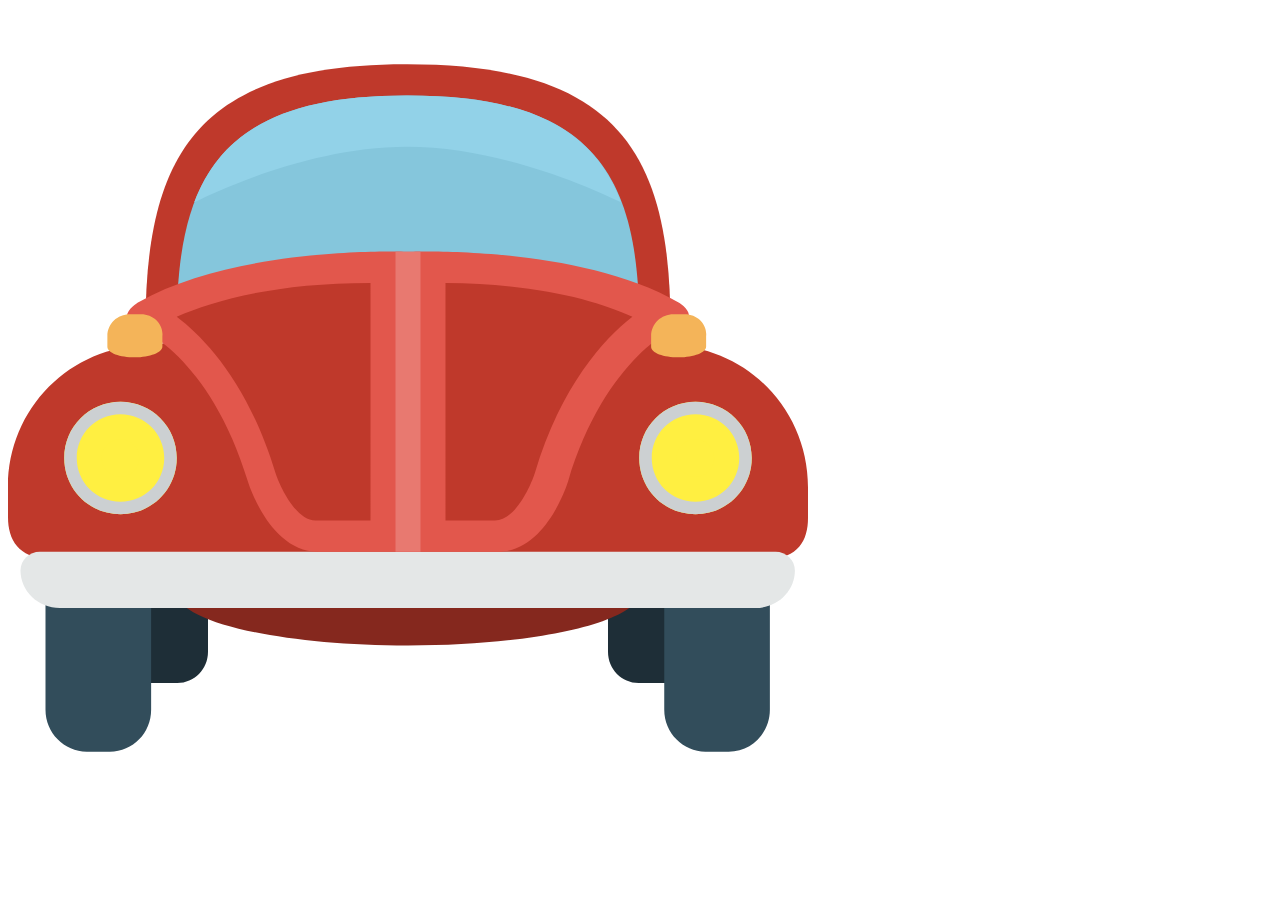
<file: project3/index.html>
<!DOCTYPE html>
<html lang="en">

<head>
    <meta charset="UTF-8">
    <meta http-equiv="X-UA-Compatible" content="IE=edge">
    <meta name="viewport" content="width=device-width, initial-scale=1.0">
    <title>Document</title>
</head>

<body>
    <img src="car (1).svg" alt="car" style="width: 800px;" />
</body>

</html>
</file>
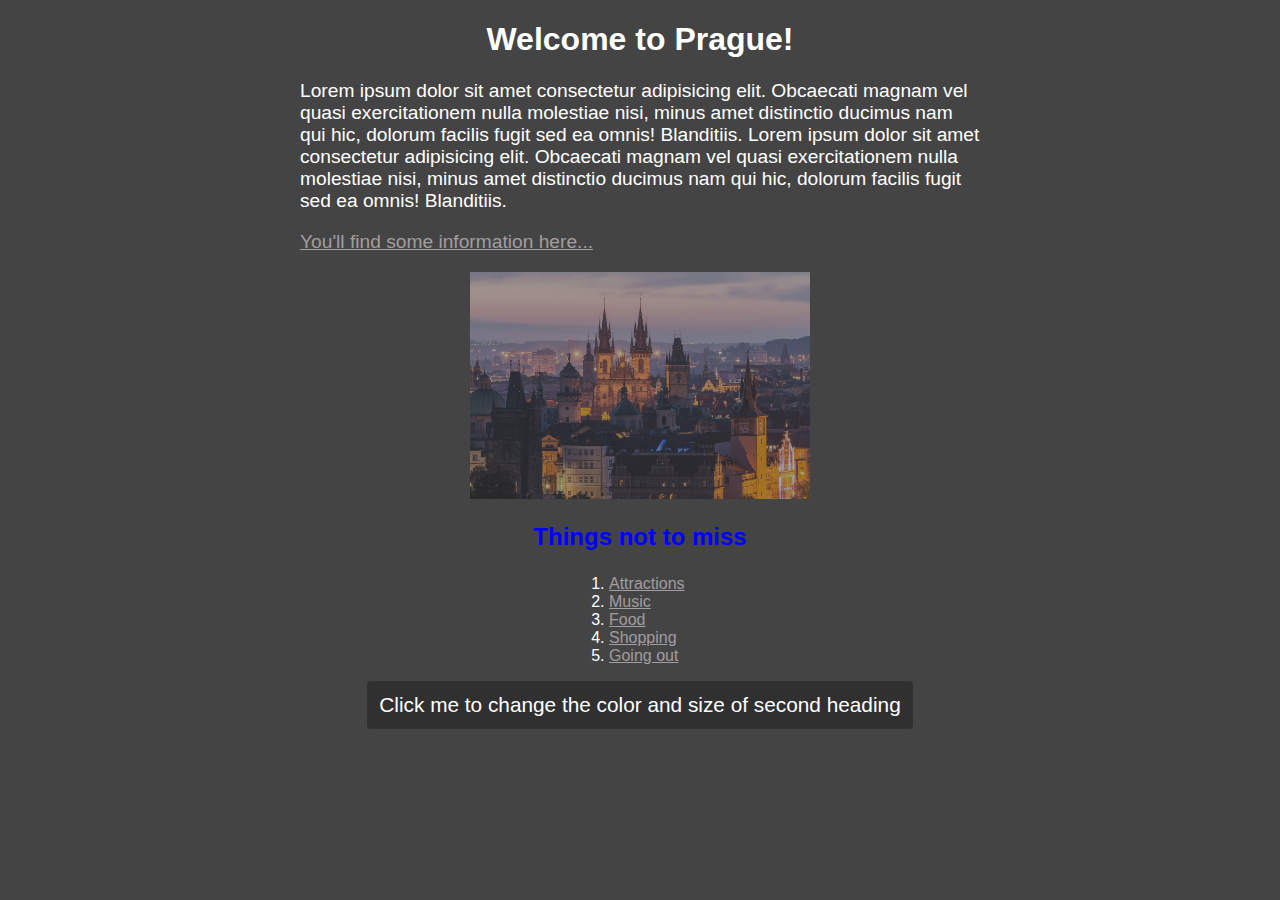
<file: project4/index.html>
<!DOCTYPE html>
<html lang="en">

<head>
    <meta charset="UTF-8">
    <meta http-equiv="X-UA-Compatible" content="IE=edge">
    <meta name="viewport" content="width=device-width, initial-scale=1.0">
    <title>Page about Prague</title>
    <link rel="stylesheet" href="css\style.css">
</head>

<body>
    <main>
        <h1>Welcome to Prague!</h1>
        <p>Lorem ipsum dolor sit amet consectetur adipisicing elit. Obcaecati magnam vel quasi exercitationem nulla
            molestiae nisi, minus amet distinctio ducimus nam qui hic, dolorum facilis fugit sed ea omnis! Blanditiis.
            Lorem ipsum dolor sit amet consectetur adipisicing elit. Obcaecati magnam vel quasi exercitationem nulla
            molestiae nisi, minus amet distinctio ducimus nam qui hic, dolorum facilis fugit sed ea omnis! Blanditiis.
        </p>
        <p><a href="https://www.praha.eu/jnp/en/index.html">You'll find some information here...</a></p>
        <img src="img\prague.jpg" alt="Prague at night">
        <h3 class="top-5__header">Things not to miss</h3>
        <ol class="top-5__list">
            <li><a href="#">Attractions</a></li>
            <li><a href="#">Music</a></li>
            <li><a href="#">Food</a></li>
            <li><a href="#">Shopping</a></li>
            <li><a href="#">Going out</a></li>
        </ol>
        <button id="theButton" class="findOutButton" type="button">Click me to change the color and size of second
            heading</button>
    </main>
    <script src="js/index.js"></script>
</body>

</html>
</file>
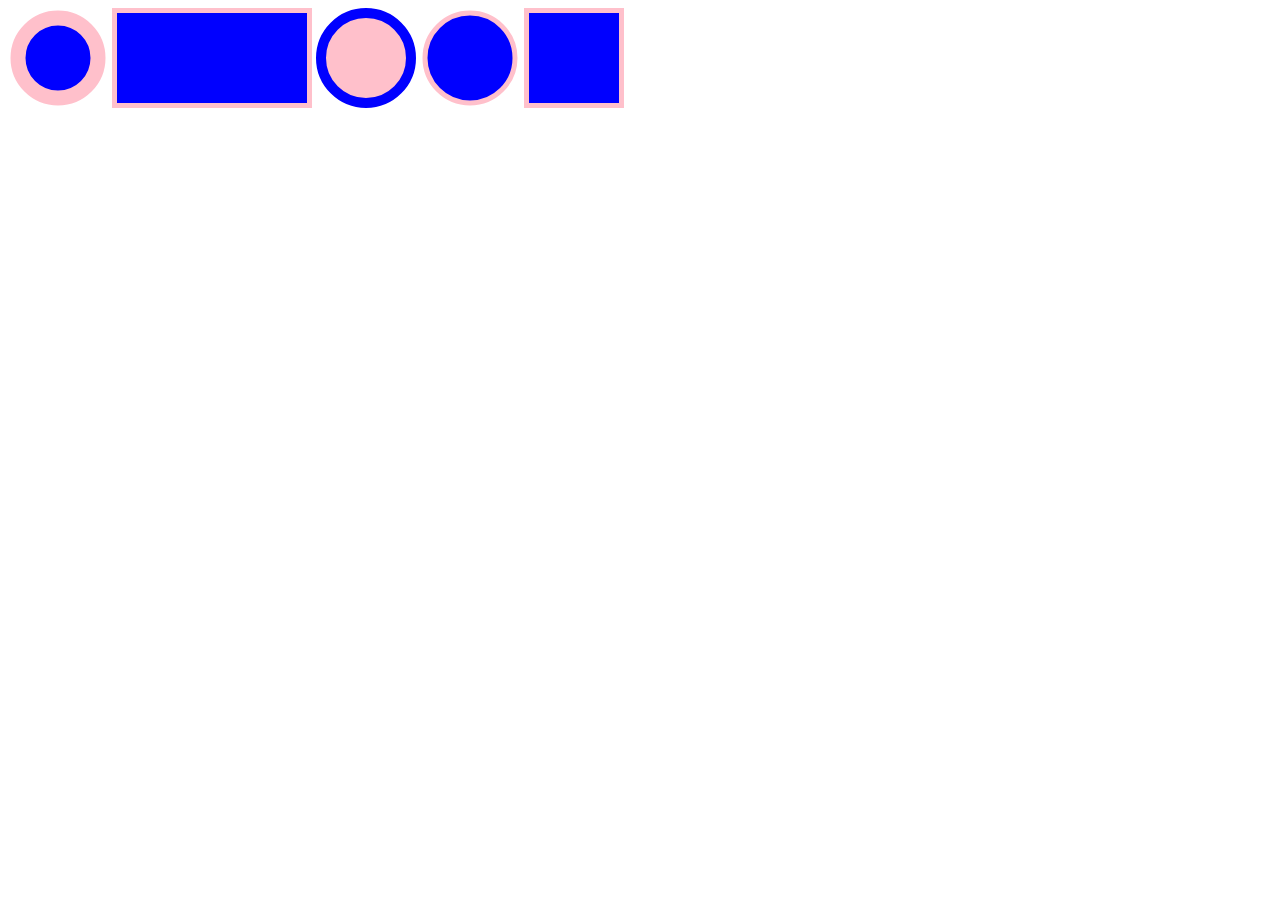
<file: project2/svg_download.html>
<!DOCTYPE html>
<html lang="en">

<head>
    <meta charset="UTF-8">
    <meta http-equiv="X-UA-Compatible" content="IE=edge">
    <meta name="viewport" content="width=device-width, initial-scale=1.0">
    <title>SVG Practice</title>
</head>

<body>
    <svg width="100" height="100">
        <circle cx="50" cy="50" r="40" stroke="pink" stroke-width="15" fill="blue" />
    </svg>

    <svg width="200" height="100">
        <rect width="200" height="100" style="fill:blue;stroke-width:10;stroke:pink" />
    </svg>

    <svg width="100" height="100">
        <circle cx="50" cy="50" r="45" stroke="blue" stroke-width="10" fill="pink" />
    </svg>

    <svg width="100" height="100">
        <circle cx="50" cy="50" r="45" stroke="pink" stroke-width="5" fill="blue" />
    </svg>

    <svg width="100" height="100">
        <rect width="100" height="100" style="fill:blue;stroke-width:10;stroke:pink" />
    </svg>

</body>

</html>
</file>
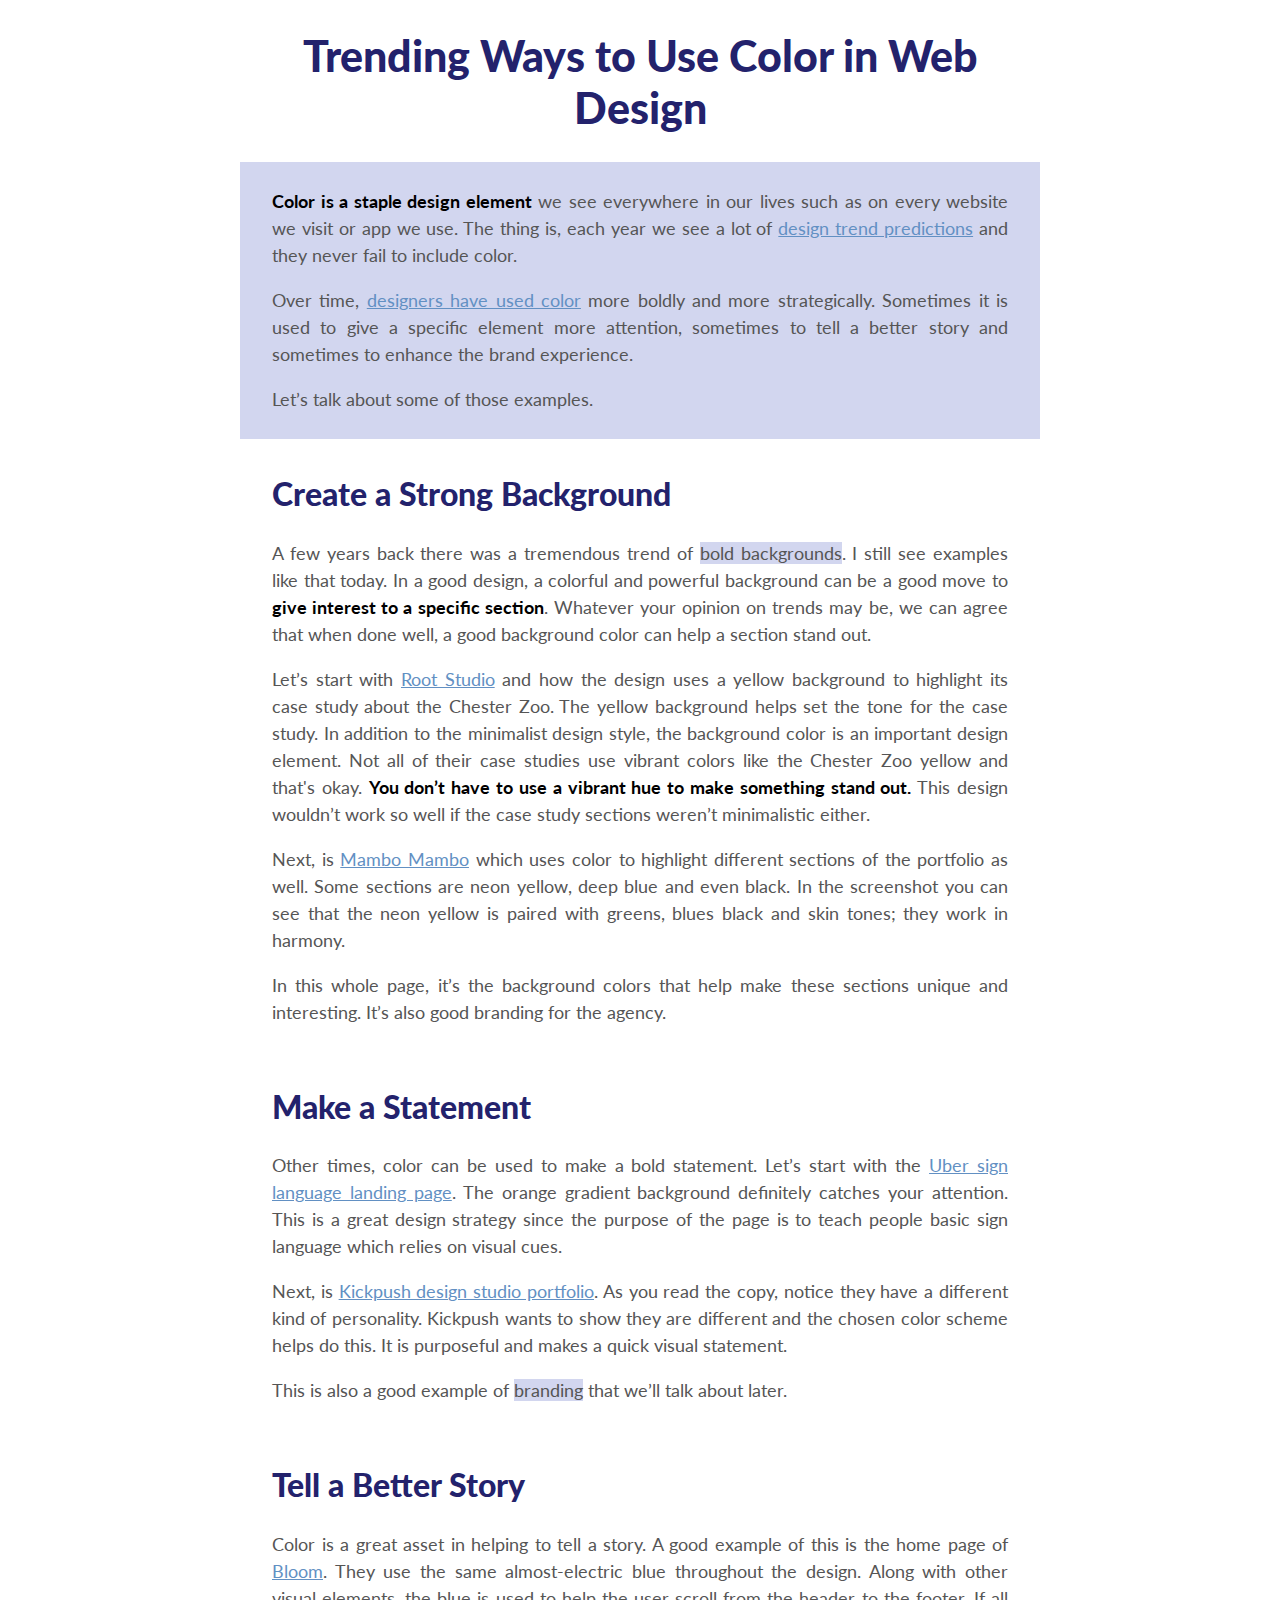
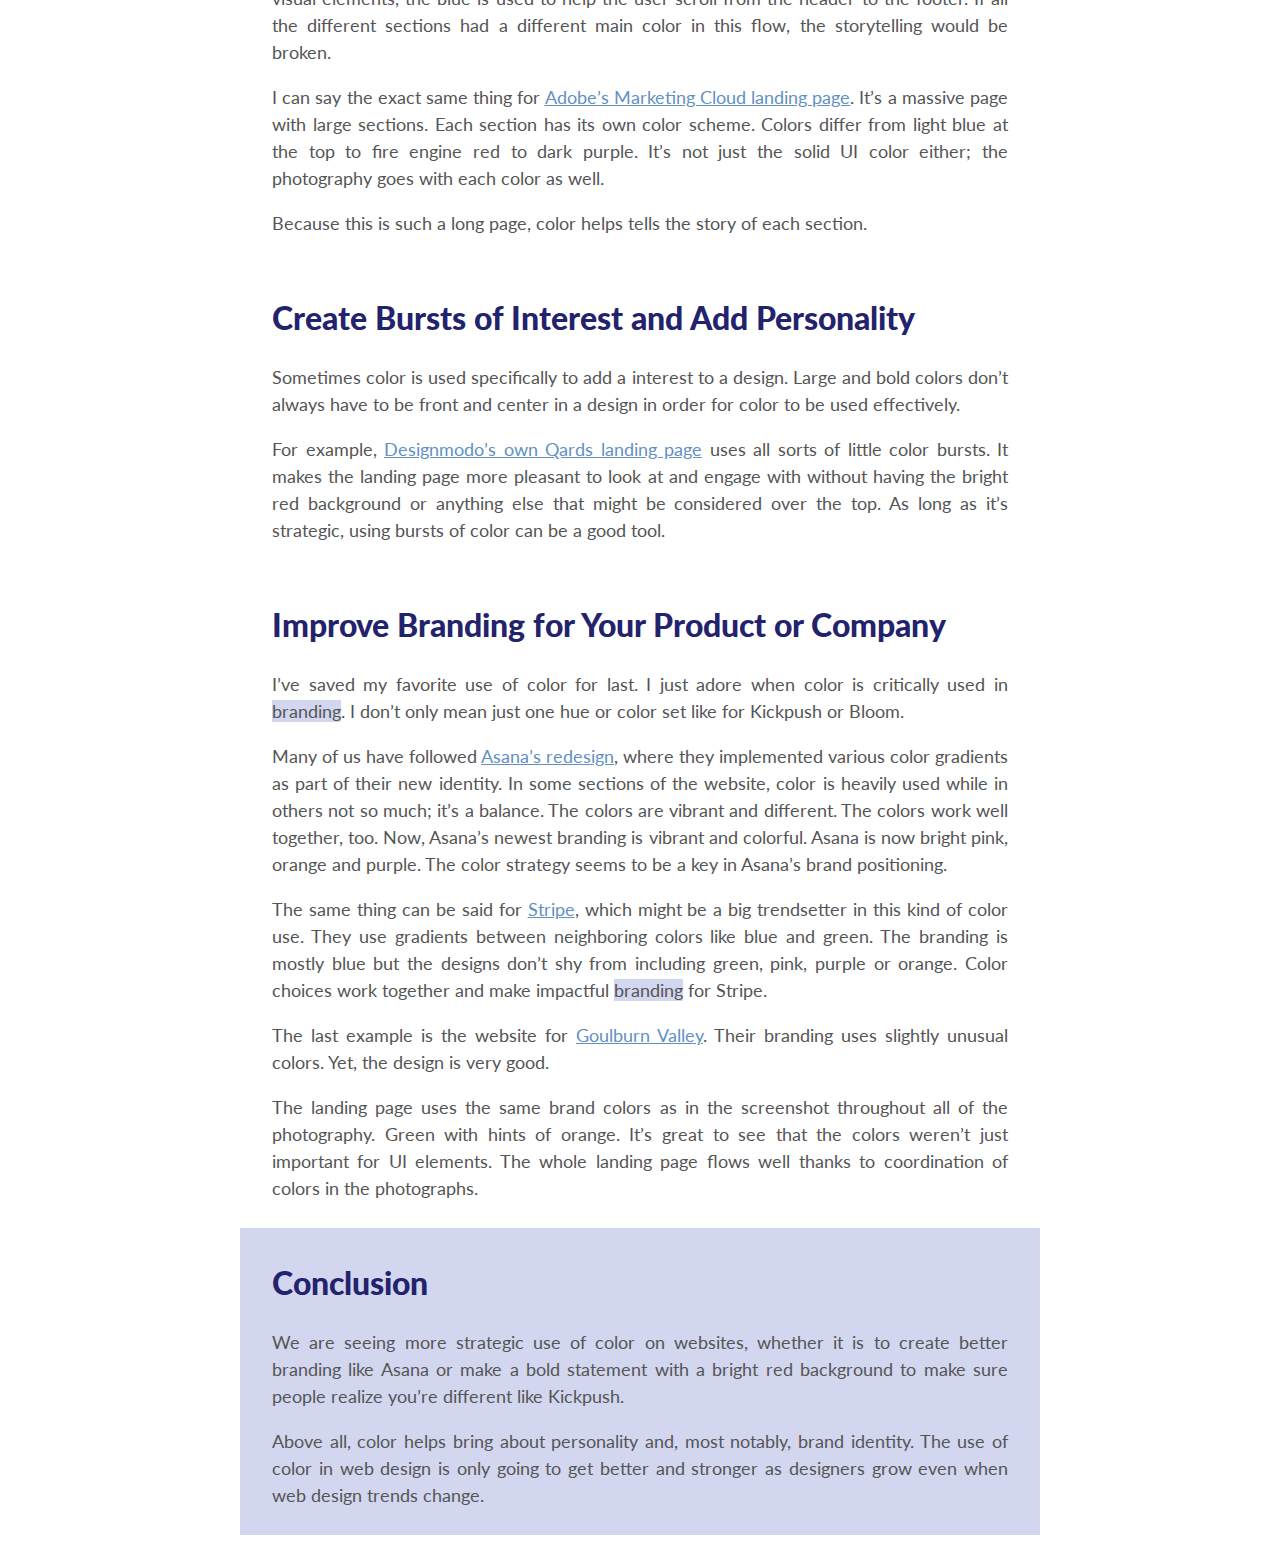
<file: project1/page/article.html>
<!DOCTYPE html>
<html lang="en">

<head>
  <meta charset="UTF-8" />
  <meta name="viewport" content="width=device-width, initial-scale=1.0" />
  <meta http-equiv="X-UA-Compatible" content="ie=edge" />
  <link rel="stylesheet" href="https://fonts.googleapis.com/css?family=Lato:400,700,900" />
  <link rel="stylesheet" href="style.css">
  <link rel="preconnect" href="https://fonts.googleapis.com">
  <link rel="preconnect" href="https://fonts.gstatic.com" crossorigin>
  <link
    href="https://fonts.googleapis.com/css2?family=Caveat&family=Lato:wght@300;400&family=Montserrat:wght@400;600&display=swap"
    rel="stylesheet">
  <link rel="icon" href="logo.png" type="image/png" sizes="32x32">

  <title>Trending Ways to Use Color in Web Design</title>
</head>

<body>
  <article>
    <h1>Trending Ways to Use Color in Web Design</h1>

    <section class="intro">
      <p><strong>Color is a staple design element</strong> we see everywhere in our lives such as on every website we
        visit or app we use. The thing is, each year we see a lot of <a
          href="https://designmodo.com/web-design-trends-2018/">design trend predictions</a> and they never fail to
        include color.</p>

      <p>Over time, <a href="https://designmodo.com/color-scheme-generators/" data-wpel-link="internal">designers have
          used color</a> more boldly and more strategically. Sometimes it is used to give a specific element more
        attention, sometimes to tell a better story and sometimes to enhance the brand experience.</p>

      <p>Let’s talk about some of those examples.</p>
    </section>

    <section>
      <h2>Create a Strong Background</h2>
      <p>A few years back there was a tremendous trend of <em>bold backgrounds</em>. I still see examples like that
        today. In a good design, a colorful and powerful background can be a good move to <strong>give interest to a
          specific section</strong>. Whatever your opinion on trends may be, we can agree that when done well, a good
        background color can help a section stand out.</p>

      <p>Let’s start with <a href="https://rootstudio.co.uk/">Root Studio</a> and how the design uses a yellow
        background to highlight its case study about the Chester Zoo. The yellow background helps set the tone for the
        case study. In addition to the minimalist design style, the background color is an important design element. Not
        all of their case studies use vibrant colors like the Chester Zoo yellow and that's okay. <strong>You don’t have
          to use a vibrant hue to make something stand out.</strong> This design wouldn’t work so well if the case study
        sections weren’t minimalistic either.</p>

      <p>Next, is <a href="http://mambomambo.ca/">Mambo Mambo</a> which uses color to highlight different sections of
        the portfolio as well. Some sections are neon yellow, deep blue and even black. In the screenshot you can see
        that the neon yellow is paired with greens, blues black and skin tones; they work in harmony.</p>

      <p>In this whole page, it’s the background colors that help make these sections unique and interesting. It’s also
        good branding for the agency.</p>
    </section>

    <section>
      <h2>Make a Statement</h2>

      <p>Other times, color can be used to make a bold statement. Let’s start with the <a
          href="http://ubersignlanguage.com/">Uber sign language landing page</a>. The orange gradient background
        definitely catches your attention. This is a great design strategy since the purpose of the page is to teach
        people basic sign language which relies on visual cues.</p>

      <p>Next, is <a href="https://kickpush.co/">Kickpush design studio portfolio</a>. As you read the copy, notice they
        have a different kind of personality. Kickpush wants to show they are different and the chosen color scheme
        helps do this. It is purposeful and makes a quick visual statement.</p>

      <p>This is also a good example of <em>branding</em> that we’ll talk about later.</p>
    </section>

    <section>
      <h2>Tell a Better Story</h2>

      <p>Color is a great asset in helping to tell a story. A good example of this is the home page of <a
          href="https://hellobloom.io/">Bloom</a>. They use the same almost-electric blue throughout the design. Along
        with other visual elements, the blue is used to help the user scroll from the header to the footer. If all the
        different sections had a different main color in this flow, the storytelling would be broken.</p>

      <p>I can say the exact same thing for <a
          href="https://landing.adobe.com/en/na/products/marketing-cloud/ctir-3108-running-on-experience/">Adobe’s
          Marketing Cloud landing page</a>. It’s a massive page with large sections. Each section has its own color
        scheme. Colors differ from light blue at the top to fire engine red to dark purple. It’s not just the solid UI
        color either; the photography goes with each color as well.</p>

      <p>Because this is such a long page, color helps tells the story of each section.</p>
    </section>

    <section>
      <h2>Create Bursts of Interest and Add Personality</h2>

      <p>Sometimes color is used specifically to add a interest to a design. Large and bold colors don’t always have to
        be front and center in a design in order for color to be used effectively.</p>

      <p>For example, <a href="https://designmodo.com/qards/">Designmodo’s own Qards landing page</a> uses all sorts of
        little color bursts. It makes the landing page more pleasant to look at and engage with without having the
        bright red background or anything else that might be considered over the top. As long as it’s strategic, using
        bursts of color can be a good tool.</p>
    </section>

    <section>
      <h2>Improve Branding for Your Product or Company</h2>

      <p>I’ve saved my favorite use of color for last. I just adore when color is critically used in <em>branding</em>.
        I don’t only mean just one hue or color set like for Kickpush or Bloom.</p>

      <p>Many of us have followed <a href="https://asana.com/">Asana’s redesign</a>, where they implemented various
        color gradients as part of their new identity. In some sections of the website, color is heavily used while in
        others not so much; it’s a balance. The colors are vibrant and different. The colors work well together, too.
        Now, Asana’s newest branding is vibrant and colorful. Asana is now bright pink, orange and purple. The color
        strategy seems to be a key in Asana’s brand positioning.</p>

      <p>The same thing can be said for <a href="https://stripe.com/">Stripe</a>, which might be a big trendsetter in
        this kind of color use. They use gradients between neighboring colors like blue and green. The branding is
        mostly blue but the designs don&#8217;t shy from including green, pink, purple or orange. Color choices work
        together and make impactful <em>branding</em> for Stripe.</p>

      <p>The last example is the website for <a
          href="https://www.discovergoulburnvalley.com/locations/jaques-orchard">Goulburn Valley</a>. Their branding
        uses slightly unusual colors. Yet, the design is very good.</p>

      <p>The landing page uses the same brand colors as in the screenshot throughout all of the photography. Green with
        hints of orange. It’s great to see that the colors weren’t just important for UI elements. The whole landing
        page flows well thanks to coordination of colors in the photographs.</p>
    </section>

    <section class="conclusion">
      <h2>Conclusion</h2>

      <p>We are seeing more strategic use of color on websites, whether it is to create better branding like Asana or
        make a bold statement with a bright red background to make sure people realize you’re different like Kickpush.
      </p>

      <p>Above all, color helps bring about personality and, most notably, brand identity. The use of color in web
        design is only going to get better and stronger as designers grow even when web design trends change.</p>
    </section>
  </article>
</body>

</html>
</file>
<file: project1/page/style.css>
body {
  background-color: #FFFFFF;
  font-family: 'Lato', Arial, sans-serif;
  font-size: 18px;
}

article {
  width: 50rem;
  margin: 0 auto;

}

section {
  padding: 0.5rem 2rem;
}

h1,
h2 {
  color: #23226C;
  font-weight: 900;
}

h1 {
  font-size: 240%;
  text-align: center;
}

h2 {
  font-size: 180%;
}


p {
  color: #555555;
  line-height: 150%;
  text-align: justify;
}

strong {
  color: black;
}

em {
  background-color: #D2D6EF;
  font-style: normal;
}

a {
  color: #6290C3;
}

.intro,
.conclusion {
  background-color: #D2D6EF;
}
</file>
